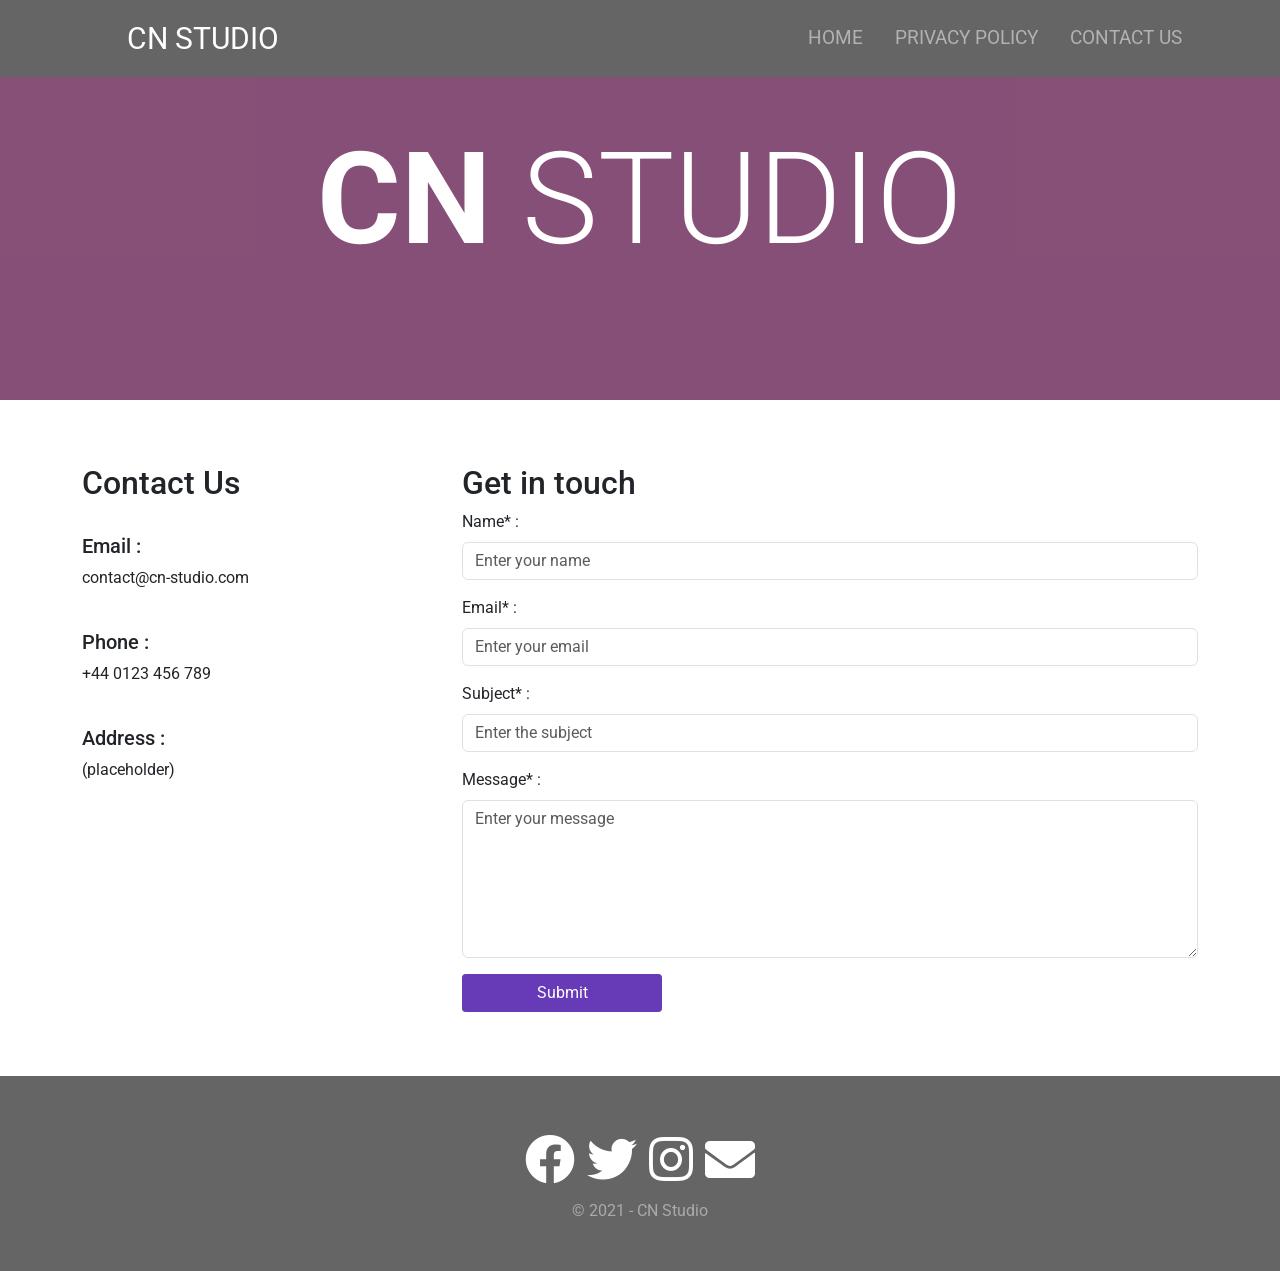
<file: contact.html>
<!DOCTYPE html>
<html lang="en-us">

  <head>
    <meta charset="utf-8" />
    <meta name="viewport" content="width=device-width, initial-scale=1, shrink-to-fit=no" />
    <meta property="og:locale" content="en-us" />
    <meta property="og:type" content="website" />
    
    <title>CN STUDIO</title>

    <!-- Bootstrap core CSS -->
    <link href="https://stackpath.bootstrapcdn.com/bootstrap/4.1.3/css/bootstrap.min.css" rel="stylesheet" />
    <link href="https://cdn.jsdelivr.net/npm/bootstrap@5.0.1/dist/css/bootstrap.min.css" rel="stylesheet" integrity="sha384-+0n0xVW2eSR5OomGNYDnhzAbDsOXxcvSN1TPprVMTNDbiYZCxYbOOl7+AMvyTG2x" crossorigin="anonymous">
    <link rel="preconnect" href="https://fonts.gstatic.com">
    <link href="https://fonts.googleapis.com/css2?family=Roboto:wght@400;500&display=swap" rel="stylesheet">
    <link rel="stylesheet" href="https://use.fontawesome.com/releases/v5.3.1/css/all.css" integrity="sha384-mzrmE5qonljUremFsqc01SB46JvROS7bZs3IO2EmfFsd15uHvIt+Y8vEf7N7fWAU" crossorigin="anonymous" />
      
    <!-- Custom styles for this template -->
    <style>
        body {
                font-family: 'Roboto';
        } 
        a {
                color: #FFF;
        }
        a:hover {
                color: #d5d1d1;
        }
        .business-header {
                min-height:400px;
                background:url('https://itchronicles.com/wp-content/uploads/2021/04/Optimized-Illustration-from-Adobe-Stock-for-ITC-Post-on-AI-in-Game-Development-scaled.jpeg') center center no-repeat scroll;
                -webkit-background-size:cover;
                -moz-background-size:cover;
                background-size:cover;
                -o-background-size:cover;
        }
       
        header {
                height:30vh;
        }
        .navbar {
                         padding:0 1rem;
        }
        .navbar-dark .navbar-brand {
                color:#fff;
                background-size:auto 90%;
                padding-left:45px;
                font-size: 30px;
        }
        .nav-link {
                font-size:1.2rem;
                text-transform:uppercase;
                padding:1.5rem 1rem !important;
        }
        .nav-item:hover {
                background-color: #4d4d4d;
                border-bottom: #673ab7 5px solid;
        }
        .bg-dark {
                background-color:#656565 !important;
        }
        .business-header .opacity_header {
                height:100%;
                background-color:rgba(104, 36, 85, 0.8);
        }
        .business-header .display-3 {
                margin:auto !important;
                text-transform:uppercase;
                font-size:8rem;
        }
        .btn-primary {
                color:#fff;
                background-color: #673ab7;
                border-color: #673ab7;
                border-radius:.2rem !important;
                width: 200px;
        }
        .btn-primary:hover,.btn-primary:active {
                color:#fff;
                background-color: #4d1b3f !important;
                border-color: #4d1b3f !important;
        }
        .social {
                font-size: 50px;
                text-align: center;
                color: white;
        }
     </style>
  </head>

  <body data-spy="scroll" data-target="#navbar-nav">

    <!-- Navigation -->
    <nav class="navbar navbar-expand-lg navbar-dark bg-dark fixed-top">
      <div class="container">
        <a class="navbar-brand" href="https://cn-studio.com/">CN STUDIO</a>
        <button class="navbar-toggler" type="button" data-toggle="collapse" data-target="#navbarResponsive" aria-controls="navbarResponsive" aria-expanded="false" aria-label="Toggle navigation">
          <span class="navbar-toggler-icon"></span>
        </button>
        <div class="collapse navbar-collapse" id="navbarResponsive">
          <ul class="navbar-nav ml-auto" id="navbar-nav">
            <li class="nav-item">
              <a class="nav-link" href="index.html">Home</a>
            </li>
            <li class="nav-item">
              <a class="nav-link" href="privacy.html">Privacy Policy</a>
            </li>
            <li class="nav-item">
              <a class="nav-link" href="contact.html">Contact Us</a>
            </li>
          </ul>
        </div>
      </div>
    </nav>

    <!-- Header with Background Image -->
    <header class="business-header mb-5" id="header">
      <div class="opacity_header">
        <div class="container" style="height:100%;">
          <div class="row" style="height:100%;">
            <div class="col-lg-12" style="display:flex;">
              <div style="margin: auto;">
                <h1 class="display-3 text-center text-white mt-4"><span style="font-weight:bold;">CN</span> Studio</h1>
              </div>
            </div>
          </div>
        </div>
      </div>
    </header>

    <!-- Page Content -->
    <div class="container">
      <div class="row mt-5 mb-5 pt-3 pb-3">
        <div class="col-sm-4">
            <h2>Contact Us</h2>
            <br>
            <h5>Email :</h5>
            <p>contact@cn-studio.com</p>
            <br>
            <h5>Phone :</h5>
            <p>+44 0123 456 789</p>
            <br>
            <h5>Address :</h5>
            <p>(placeholder)</p>
            </div>
        <div class="col-sm-8">
            <div style="display:flex;">
                <div class="mr-auto"><h2> Get in touch</h2></div>
              </div>
            <form action="mailto:namousaymane@gmail.com" method="get" enctype="text/plain">
                <div class="form-group">
                  <label for="name">Name* :</label>
                  <input type="text" class="form-control" id="name" aria-describedby="emailHelp" placeholder="Enter your name" required>
                </div>
                <div class="form-group">
                    <label for="email">Email* :</label>
                    <input type="email" class="form-control" id="email" aria-describedby="emailHelp" placeholder="Enter your email" required>
                </div>
                <div class="form-group">
                    <label for="subject">Subject* :</label>
                    <input type="text" class="form-control" id="subject" aria-describedby="emailHelp" placeholder="Enter the subject" required>
                </div>
                <div class="form-group">
                    <label for="message">Message* :</label>
                    <textarea class="form-control" id="message" placeholder="Enter your message" rows="6"></textarea required>
                </div>
                
                <button type="submit" name="submit" value="Send" class="btn btn-primary">Submit</button>
              </form>
        </div>
      </div>
    </div>
    
     <!-- Footer -->
    <footer class="py-5 bg-dark">
        <div class="social">
                <a id="fb" href="https://web.facebook.com/cns.casa/" target="_blank"><i class="fab fa-facebook"></i></a> 
                <a id="tw" href="http://twitter.com/" target="_blank"><i class="fab fa-twitter"></i></a>
                <a id="in" href="https://www.instagram.com/" target="_blank"><i class="fab fa-instagram"></i></a>
                <a id="il" href="mailto:contact@cn-studio.com"><i class="fas fa-envelope"></i></a>
              </div>


      <div class="container">      
        <p class="poweredby m-0 text-center" style="color:#A8AAAC;">© 2021 - CN Studio</p>
       </div>
    </footer>
    
  </body>

</html>
</file>
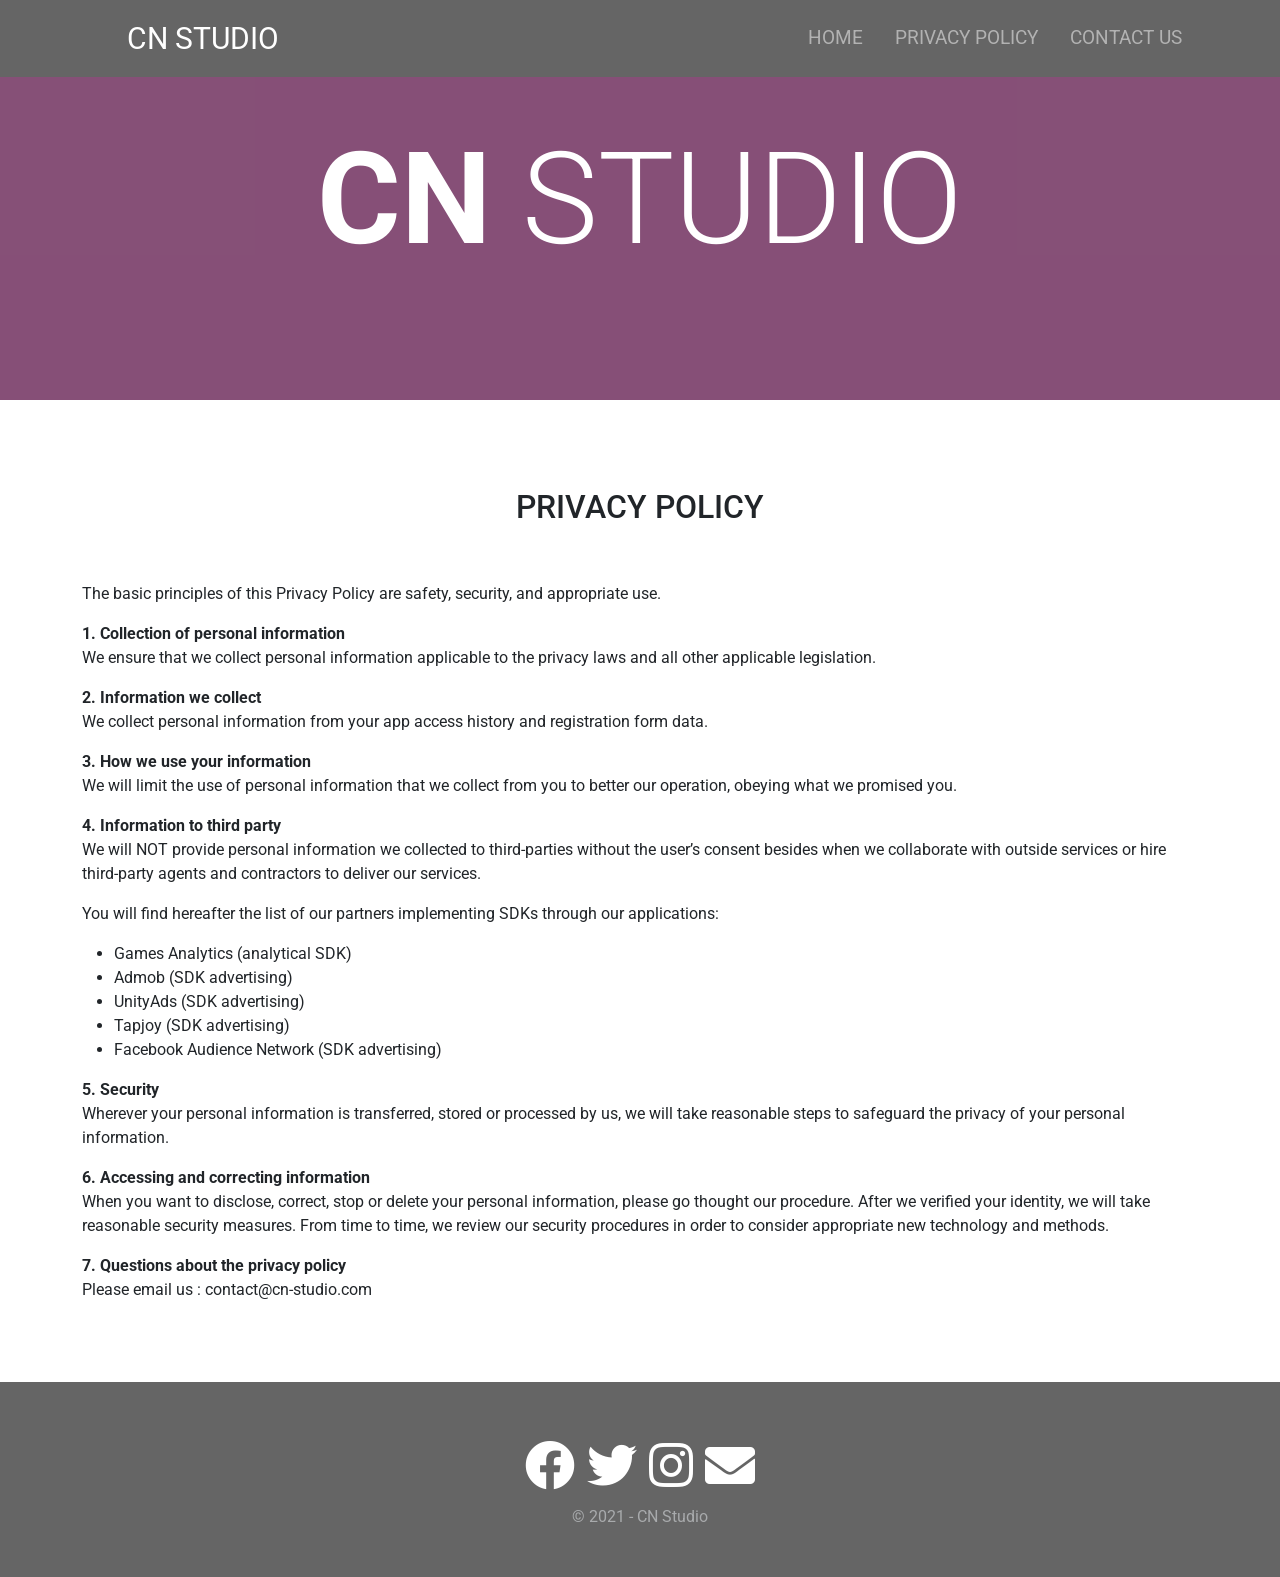
<file: privacy.html>
<!DOCTYPE html>
<html lang="en-us">

  <head>
    <meta charset="utf-8" />
    <meta name="viewport" content="width=device-width, initial-scale=1, shrink-to-fit=no" />
    <meta property="og:locale" content="en-us" />
    <meta property="og:type" content="website" />
    
    <title>CN STUDIO</title>

    <!-- Bootstrap core CSS -->
    <link href="https://stackpath.bootstrapcdn.com/bootstrap/4.1.3/css/bootstrap.min.css" rel="stylesheet" />
    <link href="https://cdn.jsdelivr.net/npm/bootstrap@5.0.1/dist/css/bootstrap.min.css" rel="stylesheet" integrity="sha384-+0n0xVW2eSR5OomGNYDnhzAbDsOXxcvSN1TPprVMTNDbiYZCxYbOOl7+AMvyTG2x" crossorigin="anonymous">
    <link rel="preconnect" href="https://fonts.gstatic.com">
    <link href="https://fonts.googleapis.com/css2?family=Roboto:wght@400;500&display=swap" rel="stylesheet">  
    <link rel="stylesheet" href="https://use.fontawesome.com/releases/v5.3.1/css/all.css" integrity="sha384-mzrmE5qonljUremFsqc01SB46JvROS7bZs3IO2EmfFsd15uHvIt+Y8vEf7N7fWAU" crossorigin="anonymous" />
      
    <!-- Custom styles for this template -->
    <style>
        body {
                font-family: 'Roboto';
        } 
        a {
                color: #fff;
        }
        a:hover {
                color: #d5d1d1;
        }
        .business-header {
                min-height:400px;
                background:url('https://itchronicles.com/wp-content/uploads/2021/04/Optimized-Illustration-from-Adobe-Stock-for-ITC-Post-on-AI-in-Game-Development-scaled.jpeg') center center no-repeat scroll;
                -webkit-background-size:cover;
                -moz-background-size:cover;
                background-size:cover;
                -o-background-size:cover;
        }
        header {
                height:30vh;
        }
        .navbar {
                padding:0 1rem;
        }
        .navbar-dark .navbar-brand {
                color:#fff;
                background-size:auto 90%;
                padding-left:45px;
                font-size: 30px;
        }
        .nav-link {
                font-size:1.2rem;
                text-transform:uppercase;
                padding:1.5rem 1rem !important;
        }
        .nav-item:hover {
                background-color: #4d4d4d;
                border-bottom: #673ab7 5px solid;
        }
        .bg-dark {
                background-color:#656565 !important;
        }
        .business-header .opacity_header {
                height:100%;
                background-color:rgba(104, 36, 85, 0.8);
        }
        .business-header .display-3 {
                margin:auto !important;
                text-transform:uppercase;
                font-size:8rem;
        }
        .social {
                font-size: 50px;
                text-align: center;
                color: white;
        }
     </style>
  </head>

  <body data-spy="scroll" data-target="#navbar-nav">

    <!-- Navigation -->
    <nav class="navbar navbar-expand-lg navbar-dark bg-dark fixed-top">
      <div class="container">
        <a class="navbar-brand" href="https://cn-studio.com/">CN STUDIO</a>
        <button class="navbar-toggler" type="button" data-toggle="collapse" data-target="#navbarResponsive" aria-controls="navbarResponsive" aria-expanded="false" aria-label="Toggle navigation">
          <span class="navbar-toggler-icon"></span>
        </button>
        <div class="collapse navbar-collapse" id="navbarResponsive">
          <ul class="navbar-nav ml-auto" id="navbar-nav">
            <li class="nav-item">
              <a class="nav-link" href="index.html">Home</a>
            </li>
            <li class="nav-item">
              <a class="nav-link" href="privacy.html">Privacy Policy</a>
            </li>
            <li class="nav-item">
              <a class="nav-link" href="contact.html">Contact Us</a>
            </li>
          </ul>
        </div>
      </div>
    </nav>

    <!-- Header with Background Image -->
    <header class="business-header mb-5" id="header">
      <div class="opacity_header">
        <div class="container" style="height:100%;">
          <div class="row" style="height:100%;">
            <div class="col-lg-12" style="display:flex;">
              <div style="margin: auto;">
                <h1 class="display-3 text-center text-white mt-4"><span style="font-weight:bold;">CN</span> Studio</h1>
              </div>
            </div>
          </div>
        </div>
      </div>
    </header>

    <!-- Page Content -->
    <div class="container">
      <div class="row mt-5 mb-5 pt-3 pb-3">
        <div class="col-sm-12">
          <h2 class="mt-4" style="text-transform:uppercase; text-align: center;"  >Privacy policy</h2>
          <br> <br>
          <p>The basic principles of this Privacy Policy are safety, security, and appropriate use.</p>
          <p><b>1. Collection of personal information</b><br />
            We ensure that we collect personal information applicable to the privacy laws and all other applicable legislation.</p>
            <p><b>2. Information we collect</b><br />
            We collect personal information from your app access history and registration form data.</p>
            <p><b>3. How we use your information</b><br />
            We will limit the use of personal information that we collect from you to better our operation, obeying what we promised you.</p>
            <p><b>4. Information to third party</b><br />
            We will NOT provide personal information we collected to third-parties without the user’s consent besides when we collaborate with outside services or hire third-party agents and contractors to deliver our services.</p>
            <p>You will find hereafter the list of our partners implementing SDKs through our applications:</p>
            <ul>
            <li>Games Analytics (analytical SDK)</li>
            <li>Admob (SDK advertising)</li>
            <li>UnityAds (SDK advertising)</li>
            <li>Tapjoy (SDK advertising)</li>
            <li>Facebook Audience Network (SDK advertising)</li>
            </ul>
            <p><b>5. Security</b><br />
            Wherever your personal information is transferred, stored or processed by us, we will take reasonable steps to safeguard the privacy of your personal information.</p>
            <p><b>6. Accessing and correcting information</b><br />
            When you want to disclose, correct, stop or delete your personal information, please go thought our procedure. After we verified your identity, we will take reasonable security measures. From time to time, we review our security procedures in order to consider appropriate new technology and methods.</p>
            <p><b>7. Questions about the privacy policy</b><br />
            Please email us : contact@cn-studio.com</p>
        </div>
      </div>
    </div>
    

    
    
     <!-- Footer -->
    <footer class="py-5 bg-dark">
        <div class="social">
                <a id="fb" href="https://web.facebook.com/cns.casa/" target="_blank"><i class="fab fa-facebook"></i></a> 
                <a id="tw" href="http://twitter.com/" target="_blank"><i class="fab fa-twitter"></i></a>
                <a id="in" href="https://www.instagram.com/" target="_blank"><i class="fab fa-instagram"></i></a>
                <a id="il" href="mailto:contact@cn-studio.com"><i class="fas fa-envelope"></i></a>
              </div>


      <div class="container">      
        <p class="poweredby m-0 text-center" style="color:#A8AAAC;">© 2021 - CN Studio</p>
       </div>
    </footer>
    
  </body>

</html>
</file>
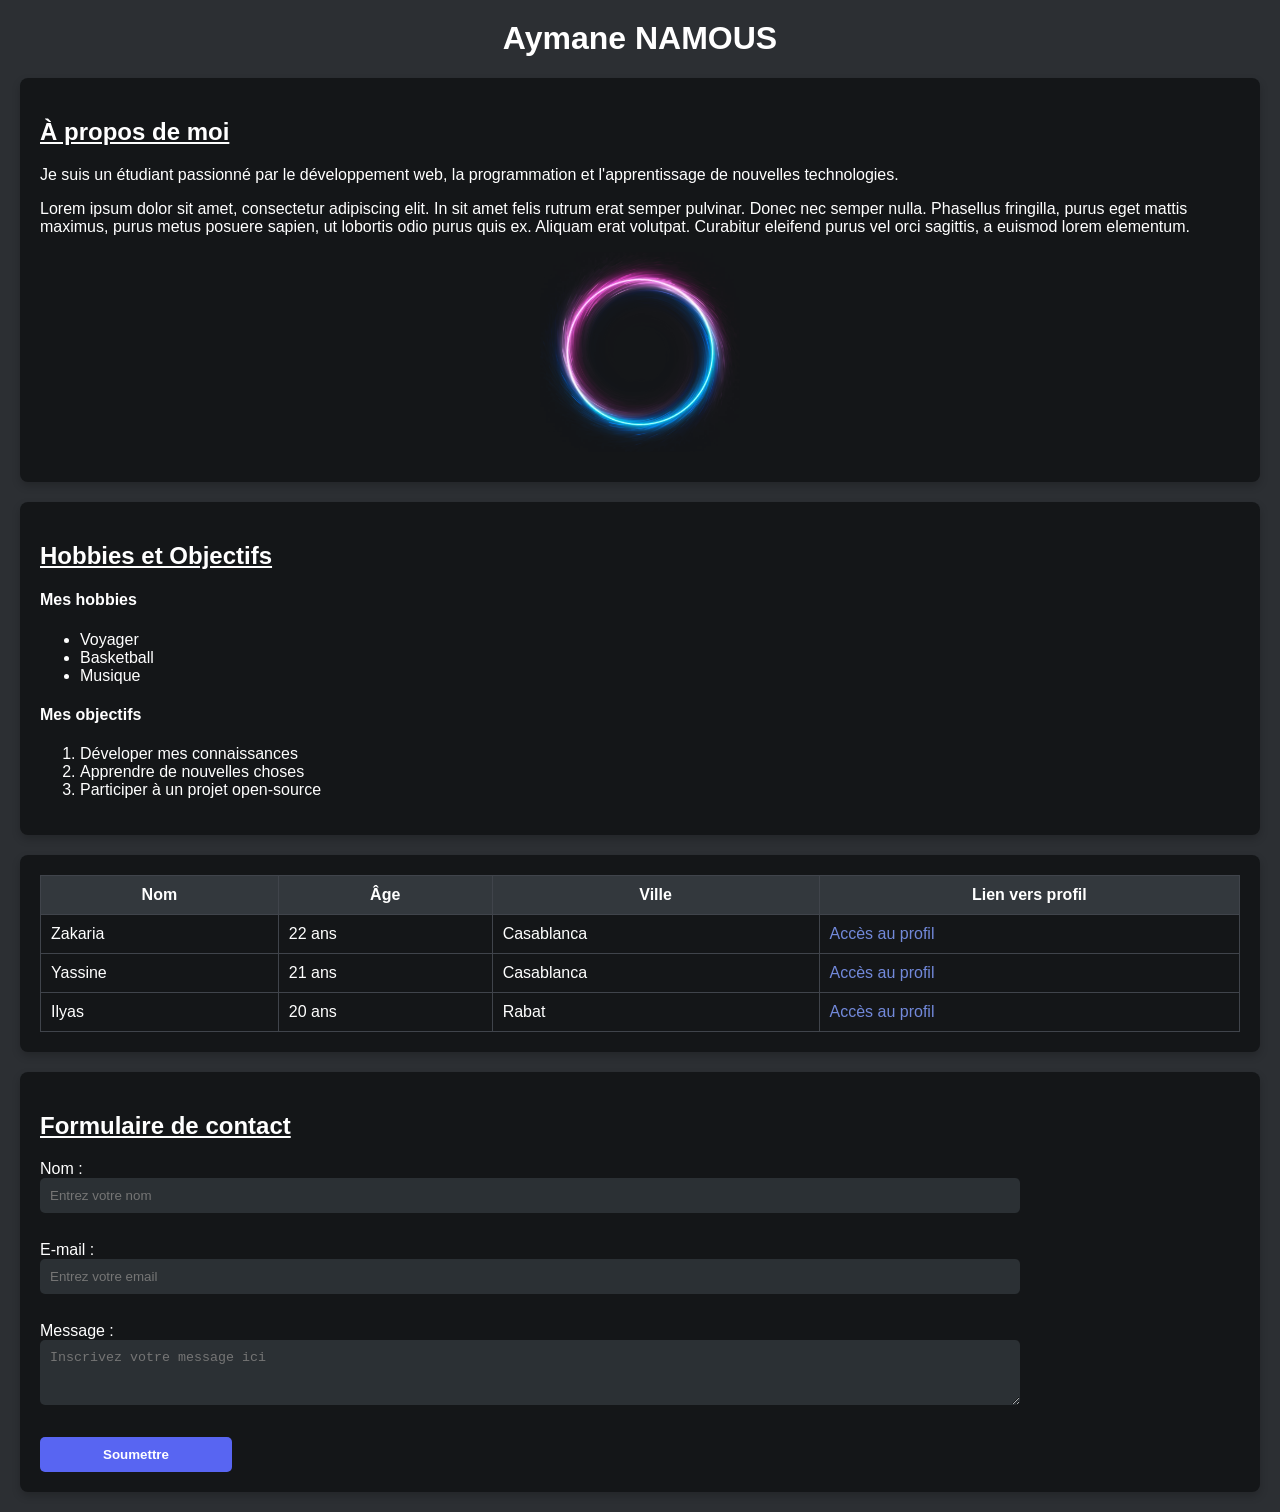
<file: profil_avance.html>
<!DOCTYPE html>
<html lang="en">
<head>
    <meta charset="UTF-8">
    <meta name="viewport" content="width=device-width, initial-scale=1.0">
    <title>Profil Avancé</title>
    <link rel="stylesheet" href="profil_avance.css">
</head>
<body>
    <h1>Aymane NAMOUS</h1>
    <section>
        <h2>À propos de moi</h2>
        <p>Je suis un étudiant passionné par le développement web, la programmation et l'apprentissage de nouvelles technologies.</p>
        <p>Lorem ipsum dolor sit amet, consectetur adipiscing elit. In sit amet felis rutrum erat semper pulvinar. Donec nec semper nulla. Phasellus fringilla, purus eget mattis maximus, purus metus posuere sapien, ut lobortis odio purus quis ex. Aliquam erat volutpat. Curabitur eleifend purus vel orci sagittis, a euismod lorem elementum.</p>
        <img src="image_profil.png" alt="description de l'image" width="100" height="100">   
    </section>
    <section>
        <h2>Hobbies et Objectifs</h2>
        <h4>Mes hobbies</h4>
        <ul>
            <li>Voyager</li>
            <li>Basketball</li>
            <li>Musique</li>
        </ul>
        <h4>Mes objectifs</h4>
        <ol>
            <li>Déveloper mes connaissances</li>
            <li>Apprendre de nouvelles choses</li>
            <li>Participer à un projet open-source</li>
        </ol>
    </section>
    <section>
        <table border="1">
            <tr>
                <th>Nom</th>
                <th>Âge</th>
                <th>Ville</th>
                <th>Lien vers profil</th>
                <tr>
                    <td>Zakaria</td>
                    <td>22 ans</td>
                    <td>Casablanca</td>
                    <td><a href="https://www.google.com/">Accès au profil</a></td>
                </tr>
                <tr>
                    <td>Yassine</td>
                    <td>21 ans</td>
                    <td>Casablanca</td>
                    <td><a href="https://www.youtube.com/watch?v=xvFZjo5PgG0">Accès au profil</a></td>
                </tr>
                <tr>
                    <td>Ilyas</td>
                    <td>20 ans</td>
                    <td>Rabat</td>
                    <td><a href="https://www.google.com/">Accès au profil</a></td>
                </tr>
            </tr>
        </table>
    </section>
    <section>
        <h2>Formulaire de contact</h2>
        <form>
            <label for="nom">Nom :</label><br>
            <input type="text" name="nom" id="nom" placeholder="Entrez votre nom" required>
            <br><br>
            <label for="email">E-mail :</label><br>
            <input type="email" name="email" id="email" placeholder="Entrez votre email" required>
            <br><br>
            <label for="message">Message :</label><br>
            <textarea name="message" id="message" cols="30" rows="3" placeholder="Inscrivez votre message ici"></textarea>
            <br><br>
            <button type="submit" onclick="return envoiForm()">Soumettre</button>
        </form>
    </section>

    <script>
        function envoiForm() {
            var nom = document.getElementById("nom").value;
            var email = document.getElementById("email").value;
            var message = document.getElementById("message").value;
           
            if (nom == "" || email == "") {
                alert("Veuillez remplir tous les champs !");
                return false;
            }

            var format = /^[a-zA-Z0-9._-]+@[a-zA-Z0-9.-]+\.[a-zA-Z]{2,6}$/;
            if (!format.test(email)) {
                alert("Veuillez saisir un email valide !");
                return false;
            }

            if (message == "") {
                alert("Veuillez saisir un message !");
                return false;
            }

            alert("Formulaire envoyé avec succès !");
            return true;
        }
    </script>

</body>
</html>
</file>
<file: profil_avance.css>
body {
    margin: 0;
    padding: 0;
    font-family: Arial, sans-serif;
    background-color: #2c2f33;
    color: #ffffff;
}

h1 {
    text-align: center;
    margin-top: 20px;
}

h2 {
    text-decoration-line: underline;
}

section {
    background-color: #141618;
    margin: 20px;
    padding: 20px;
    border-radius: 8px;
    box-shadow: 0 4px 8px rgba(0, 0, 0, 0.2);
}

a {
    color: #7289da;
    text-decoration: none;
}

a:hover {
    text-decoration: underline;
}

img {
    width: 100%;
    max-width: 200px;
    height: auto;
    display: block;
    margin: 10px auto;
    border-radius: 8px;
}

table {
    width: 100%;
    border-collapse: collapse;
}

th, td {
    border: 1px solid #40444b;
    padding: 10px;
}

th {
    background-color: #33383d;
}

form {
    width: 80%;
}

input, textarea {
    width: 100%;
    background-color: #2b3034;
    color: #ffffff;
    border: none;
    padding: 10px;
    margin-bottom: 10px;
    border-radius: 5px;
}

input:focus, textarea:focus {
    outline: none;
    box-shadow: 0 0 5px #7289da;
}

button {
    width: 20%;
    padding: 10px;
    background-color: #5865f2;
    color: #ffffff;
    border: none;
    border-radius: 5px;
    cursor: pointer;
    font-weight: bold;
}

button:hover {
    background-color: #4752c4;
}
</file>
